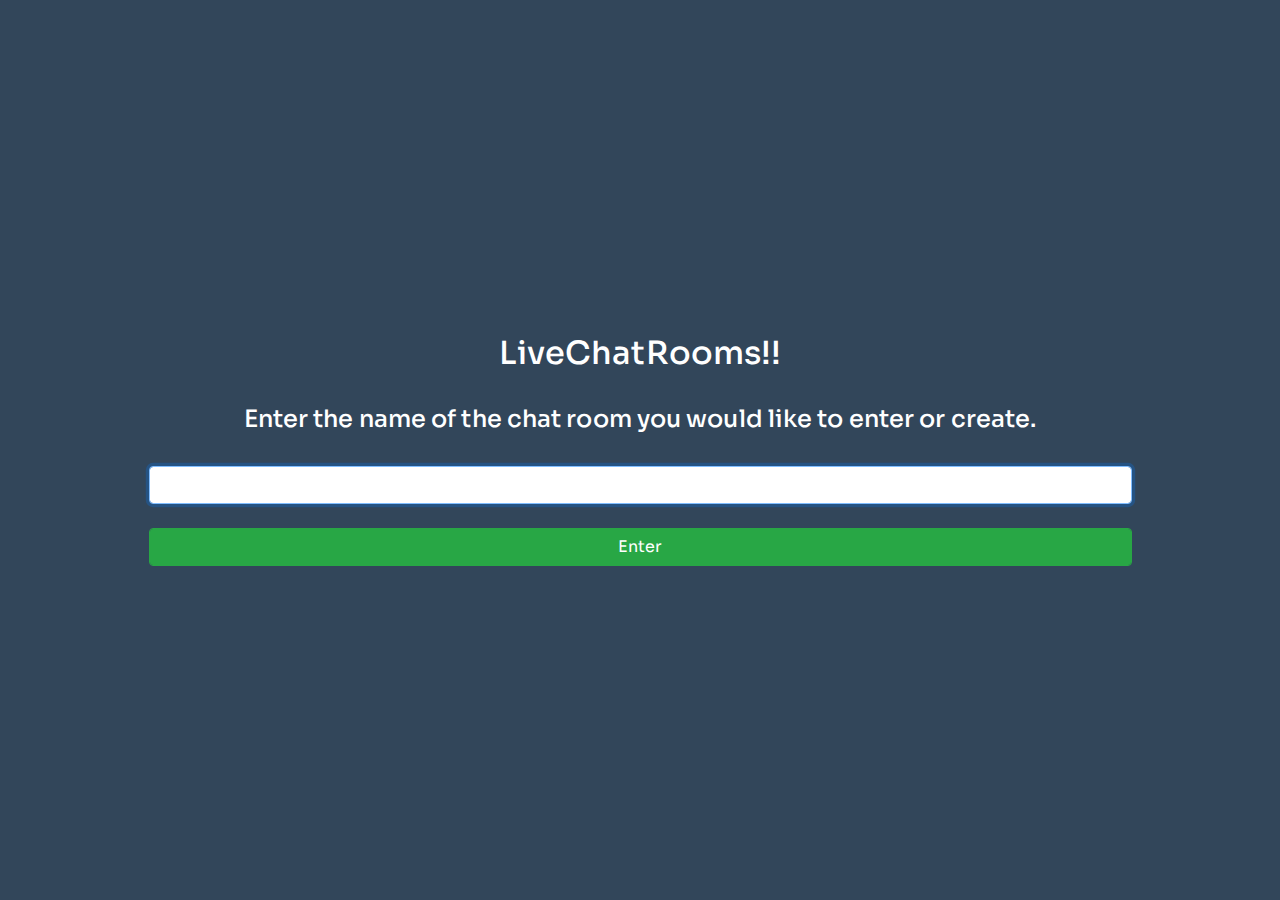
<file: src/chat/templates/index.html>
<!-- chat/templates/chat/index.html -->
<!DOCTYPE html>
<html>
<head>
    <meta charset="utf-8"/>
    <meta name="viewport" content="width=device-width, initial-scale=1.0">
    <link rel="stylesheet" href="https://maxcdn.bootstrapcdn.com/bootstrap/4.0.0/css/bootstrap.min.css" integrity="sha384-Gn5384xqQ1aoWXA+058RXPxPg6fy4IWvTNh0E263XmFcJlSAwiGgFAW/dAiS6JXm" crossorigin="anonymous">
    <title>Live Chat rooms</title>
</head>
<style>
    @import url('https://fonts.googleapis.com/css2?family=Sora:wght@500&display=swap');
    body{
        display: flex;
        align-items: center;
        justify-content: center;
        min-height: 100vh;
        background: #32465a;
        font-family: 'Sora', sans-serif;
        font-size: 1em;
        letter-spacing: 0.1px;
        color: white;
        text-rendering: optimizeLegibility;
        text-shadow: 1px 1px 1px rgba(0, 0, 0, 0.004);
        -webkit-font-smoothing: antialiased;
    }

  
</style>

<body>
    <div id="section">
        <div class="container">
            <h2 class="text-center">LiveChatRooms!!</h2>
            <br>
        </div>
            <div class="container">
                <h4 class="text-center">Enter the name of the chat room you would like to enter or create.</h4>
                <br>
                <input class="form-control" id="room-name-input" type="text" size="100">
                <br>
                <input class=" form-control btn btn-success text-center" id="room-name-submit" type="button" value="Enter">
            </div>
           
            <script>
                document.querySelector('#room-name-input').focus();
                document.querySelector('#room-name-input').onkeyup = function(e) {
                    if (e.keyCode === 13) {  // enter, return
                        document.querySelector('#room-name-submit').click();
                    }
                };
        
                document.querySelector('#room-name-submit').onclick = function(e) {
                    var roomName = document.querySelector('#room-name-input').value;
                    window.location.pathname = '/chat/' + roomName + '/';
                };
            </script>
    </div>
   

</body>
</html>
</file>
